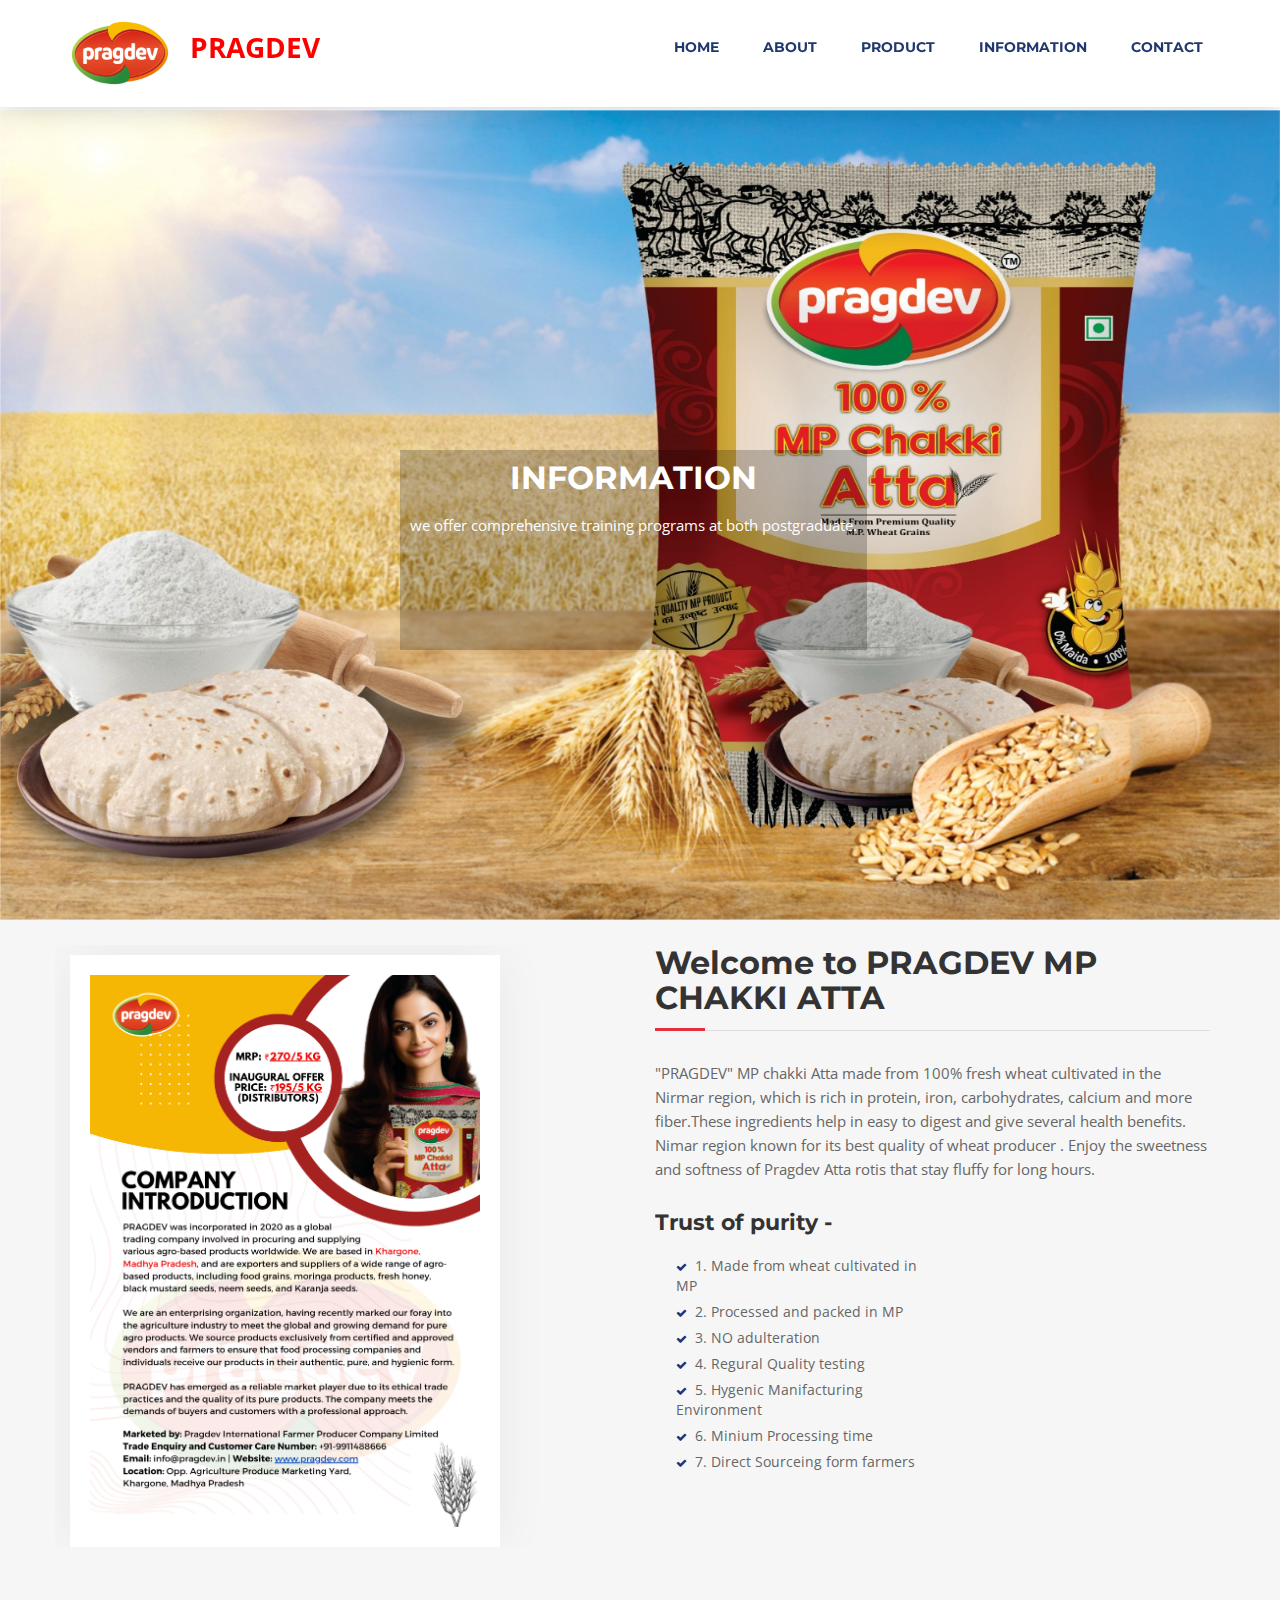
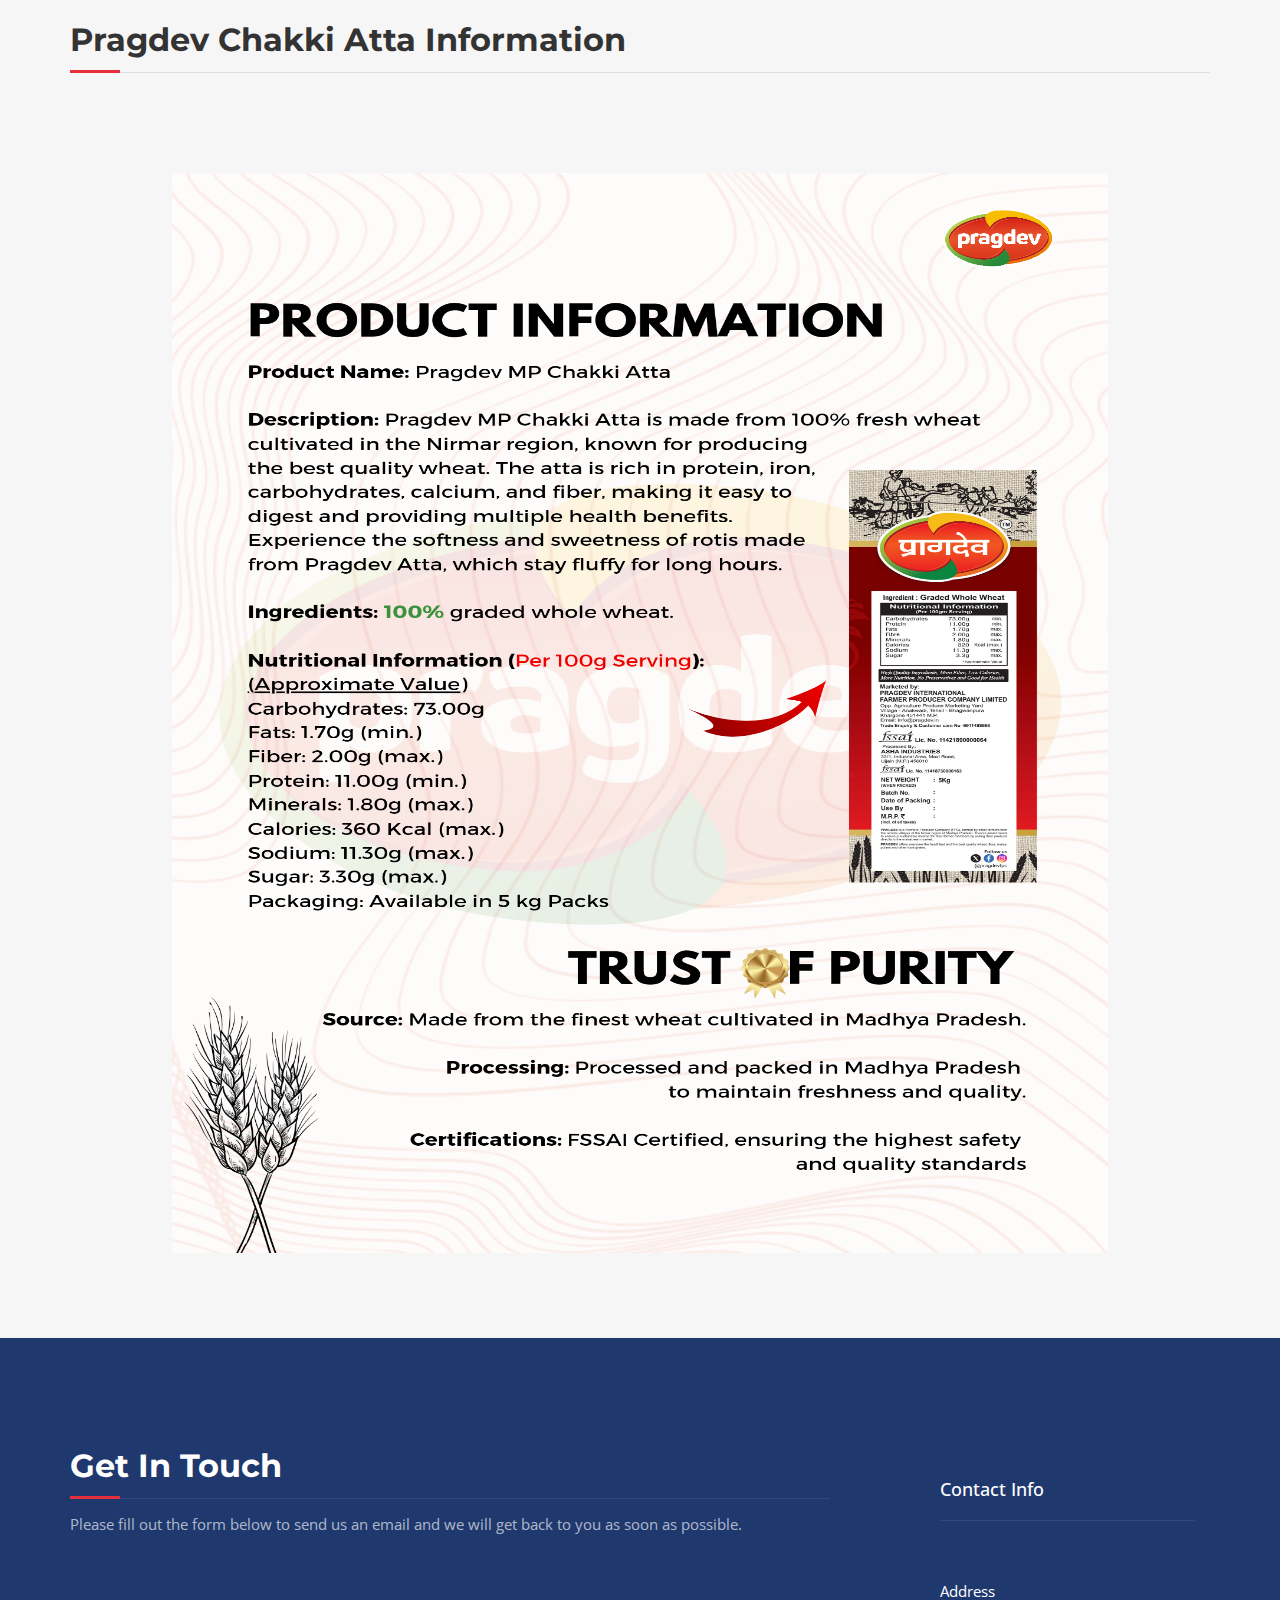
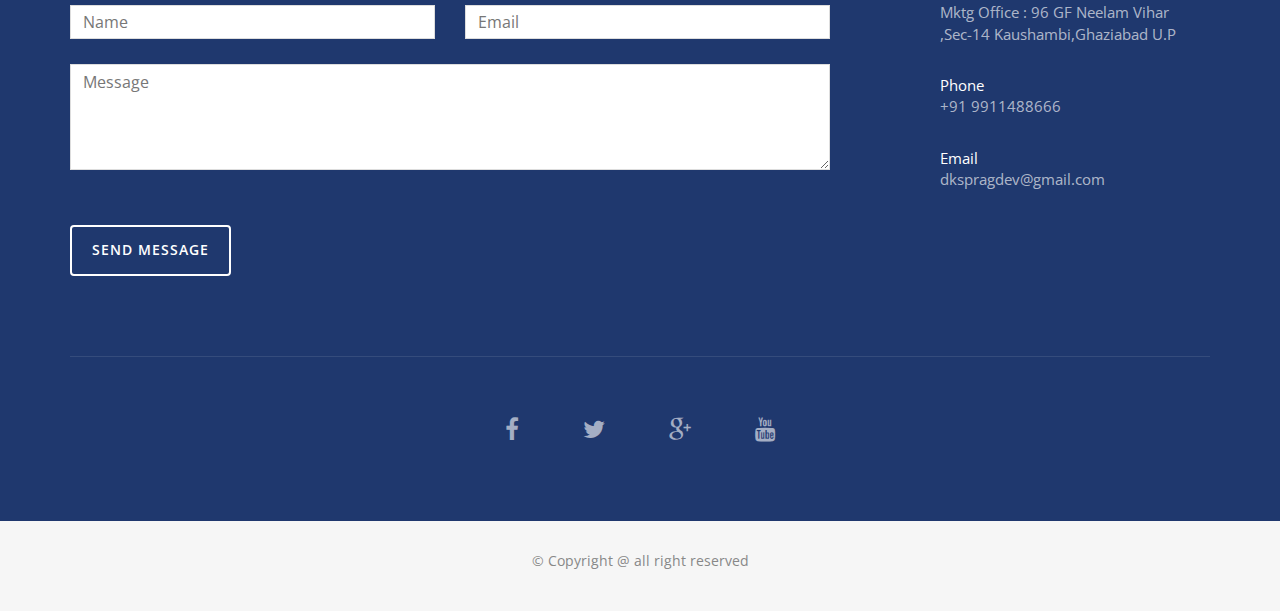
<file: information.html>
<!DOCTYPE html>
<html lang="en">
  <head>
    <meta charset="utf-8" />
    <meta name="viewport" content="width=device-width, initial-scale=1" />
    <title>PRAGDEV</title>
    <meta name="description" content="" />
    <meta name="author" content="" />

    <link
      rel="shortcut icon"
      href="./img/main_image/png.png"
      type="image/x-icon"
    />
    <link rel="apple-touch-icon" href="img/apple-touch-icon.png" />
    <link
      rel="apple-touch-icon"
      sizes="72x72"
      href="img/apple-touch-icon-72x72.png"
    />
    <link
      rel="apple-touch-icon"
      sizes="114x114"
      href="img/apple-touch-icon-114x114.png"
    />

    <!-- Bootstrap -->
    <link rel="stylesheet" type="text/css" href="css/bootstrap.css" />
    <link
      rel="stylesheet"
      type="text/css"
      href="fonts/font-awesome/css/font-awesome.css"
    />

    <!-- Stylesheet
    ================================================== -->
    <link rel="stylesheet" type="text/css" href="css/style.css" />
    <link
      rel="stylesheet"
      type="text/css"
      href="css/nivo-lightbox/nivo-lightbox.css"
    />
    <link
      rel="stylesheet"
      type="text/css"
      href="css/nivo-lightbox/default.css"
    />
    <link
      href="https://fonts.googleapis.com/css?family=Open+Sans:300,400,600,700"
      rel="stylesheet"
    />
    <link
      href="https://fonts.googleapis.com/css?family=Montserrat:400,700"
      rel="stylesheet"
    />

    <link rel="stylesheet" href="./produce.css" />

    <!-- HTML5 shim and Respond.js for IE8 support of HTML5 elements and media queries -->
    <!-- WARNING: Respond.js doesn't work if you view the page via file:// -->
    <!--[if lt IE 9]>
      <script src="https://oss.maxcdn.com/html5shiv/3.7.2/html5shiv.min.js"></script>
      <script src="https://oss.maxcdn.com/respond/1.4.2/respond.min.js"></script>
    <![endif]-->
  </head>
  <body id="page-top" data-spy="scroll" data-target=".navbar-fixed-top">
    <!-- Navigation
    ==========================================-->
    <nav id="menu" class="navbar navbar-default navbar-fixed-top">
      <div class="container">
        <!-- Brand and toggle get grouped for better mobile display -->
        <div class="navbar-header">
          <button
            type="button"
            class="navbar-toggle collapsed"
            data-toggle="collapse"
            data-target="#bs-example-navbar-collapse-1"
          >
            <span class="sr-only">Toggle navigation</span>
            <span class="icon-bar"></span> <span class="icon-bar"></span>
            <span class="icon-bar"></span>
          </button>
          <div style="display: flex">
            <a class="" href="#page-top">
              <img src="./img/main_image/png.png" alt="" style="width: 100px"
            /></a>
            <p
              style="
                font-size: 28px;
                margin-top: 7px;
                margin-left: 20px;
                font-weight: 700;
                color: red;
              "
            >
              PRAGDEV
            </p>
          </div>
        </div>

        <!-- Collect the nav links, forms, and other content for toggling -->
        <div class="collapse navbar-collapse" id="bs-example-navbar-collapse-1">
          <ul class="nav navbar-nav navbar-right">
            <li><a href="./index.html" class="page-scroll">Home</a></li>
            <li><a href="./about.html" class="page-scroll">About</a></li>
            <li><a href="./product.html" class="page-scroll">Product</a></li>
            <li>
              <a href="./information.html" class="page-scroll">Information</a>
            </li>

            <li><a href="#contact" class="page-scroll">Contact</a></li>
          </ul>
        </div>
      </div>
    </nav>

    <section class="image_section">
      <div class="section_home">
        <div style="width: 100%">
          <img
            class="div_image_font"
            src="./img/main_image/Home_pragdev.jpeg"
            alt="homepage"
          />
        </div>
      </div>
    </section>

    <!-- product home -->
    <section>
      <div class="about_section" id="Home">
        <div class="about_text" style="max-width: 470px">
          <h2 class="card-title mt-2" style="color: white">INFORMATION</h2>
          <p class="" style="color: white">
            we offer comprehensive training programs at both postgraduate.
          </p>
        </div>
      </div>
    </section>

    <!-- About Section -->
    <div id="about">
      <div class="container">
        <div class="row">
          <div class="col-xs-12 col-md-6">
            <img
              src="img/main_image/2.png"
              class="img-responsive"
              alt="about_page"
            />
          </div>
          <div class="col-xs-12 col-md-6">
            <div class="about-text">
              <h2>Welcome to PRAGDEV MP CHAKKI ATTA</h2>
              <p>
                "PRAGDEV" MP chakki Atta made from 100% fresh wheat cultivated
                in the Nirmar region, which is rich in protein, iron,
                carbohydrates, calcium and more fiber.These ingredients help in
                easy to digest and give several health benefits. Nimar region
                known for its best quality of wheat producer . Enjoy the
                sweetness and softness of Pragdev Atta rotis that stay fluffy
                for long hours.
              </p>
              <h3>Trust of purity -</h3>
              <div class="list-style">
                <div class="col-lg-6 col-sm-6 col-xs-12">
                  <ul>
                    <li>1. Made from wheat cultivated in MP</li>
                    <li>2. Processed and packed in MP</li>
                    <li>3. NO adulteration</li>
                    <li>4. Regural Quality testing</li>
                    <li>5. Hygenic Manifacturing Environment</li>
                    <li>6. Minium Processing time</li>
                    <li>7. Direct Sourceing form farmers</li>
                  </ul>
                </div>
              </div>
            </div>
          </div>
        </div>
      </div>
    </div>
    <!-- Gallery Section -->
    <div id="portfolio">
      <div class="container">
        <div class="section-title">
          <h2>Pragdev Chakki Atta Information</h2>
        </div>
        <div class="row">
          <div class="portfolio-items">
            <div class="produce_img">
              <div class="portfolio-item">
                <div class="hover-bg">
                  <a
                    href="img/main_image/3.png"
                    title="Project Title"
                    data-lightbox-gallery="gallery1"
                  >
                    <div class="hover-text">
                      <h4>Product Information</h4>
                    </div>
                    <div class="img1">
                      <img
                        src="img/main_image/3.png"
                        class="img-responsive"
                        alt="Project Title"
                      />
                    </div>
                  </a>
                </div>
              </div>
            </div>
            <div class="size_chart">
              <div class="portfolio-item">
                <div class="hover-bg">
                  <a
                    href="img/main_image/size-chart.jpeg"
                    title="Project Title"
                    data-lightbox-gallery="gallery1"
                  >
                    <div class="hover-text">
                      <h4>Size Chart</h4>
                    </div>
                  </a>
                </div>
              </div>
            </div>
          </div>
        </div>
      </div>
    </div>

    <!-- Contact Section -->
    <div id="contact">
      <div class="container">
        <div class="col-md-8">
          <div class="row">
            <div class="section-title">
              <h2>Get In Touch</h2>
              <p>
                Please fill out the form below to send us an email and we will
                get back to you as soon as possible.
              </p>
            </div>
            <form name="sentMessage" id="contactForm" novalidate>
              <div class="row">
                <div class="col-md-6">
                  <div class="form-group">
                    <input
                      type="text"
                      id="name"
                      class="form-control"
                      placeholder="Name"
                      required="required"
                    />
                    <p class="help-block text-danger"></p>
                  </div>
                </div>
                <div class="col-md-6">
                  <div class="form-group">
                    <input
                      type="email"
                      id="email"
                      class="form-control"
                      placeholder="Email"
                      required="required"
                    />
                    <p class="help-block text-danger"></p>
                  </div>
                </div>
              </div>
              <div class="form-group">
                <textarea
                  name="message"
                  id="message"
                  class="form-control"
                  rows="4"
                  placeholder="Message"
                  required
                ></textarea>
                <p class="help-block text-danger"></p>
              </div>
              <div id="success"></div>
              <button type="submit" class="btn btn-custom btn-lg">
                Send Message
              </button>
            </form>
          </div>
        </div>
        <div class="col-md-3 col-md-offset-1 contact-info">
          <div class="contact-item">
            <h4>Contact Info</h4>
            <p>
              <span>Address</span>Mktg Office : 96 GF Neelam Vihar ,Sec-14
              Kaushambi,Ghaziabad U.P
            </p>
          </div>
          <div class="contact-item">
            <p><span>Phone</span> +91 9911488666</p>
          </div>
          <div class="contact-item">
            <p><span>Email</span> dkspragdev@gmail.com</p>
          </div>
        </div>
        <div class="col-md-12">
          <div class="row">
            <div class="social">
              <ul>
                <li>
                  <a href="#"><i class="fa fa-facebook"></i></a>
                </li>
                <li>
                  <a href="#"><i class="fa fa-twitter"></i></a>
                </li>
                <li>
                  <a href="#"><i class="fa fa-google-plus"></i></a>
                </li>
                <li>
                  <a href="#"><i class="fa fa-youtube"></i></a>
                </li>
              </ul>
            </div>
          </div>
        </div>
      </div>
    </div>
    <!-- Footer Section -->
    <div id="footer">
      <div class="container text-center">
        <p>
          &copy; Copyright @ all right reserved
          <a href="http://www.templatewire.com" rel="nofollow"></a>
        </p>
      </div>
    </div>
    <script type="text/javascript" src="js/jquery.1.11.1.js"></script>
    <script type="text/javascript" src="js/bootstrap.js"></script>
    <script type="text/javascript" src="js/SmoothScroll.js"></script>
    <script type="text/javascript" src="js/nivo-lightbox.js"></script>
    <script type="text/javascript" src="js/jqBootstrapValidation.js"></script>
    <script type="text/javascript" src="js/contact_me.js"></script>
    <script type="text/javascript" src="js/main.js"></script>
  </body>
</html>
</file>
<file: css/style.css>
body, html {
	font-family: 'Open Sans', sans-serif;
	text-rendering: optimizeLegibility !important;
	-webkit-font-smoothing: antialiased !important;
	color: #666;
	font-weight: 400;
	width: 100% !important;
	height: 100% !important;
}
div{
	overflow: hidden;
}
h2 {
	font-family: 'Montserrat', sans-serif;
	margin: 0 0 20px 0;
	font-weight: 700;
	font-size: 32px;
	color: #333;
}
h3 {
	font-family: 'Montserrat', sans-serif;
	font-size: 22px;
	font-weight: 700;
	color: #333;
}
h4 {
	font-size: 18px;
	color: #333;
}
h5 {
	text-transform: uppercase;
	font-weight: 700;
	line-height: 20px;
}
p {
	font-size: 15px;
}
p.intro {
	margin: 12px 0 0;
	line-height: 24px;
}
a {
	color: #1f386e;
	font-weight: 400;
}
a:hover, a:focus {
	text-decoration: none;
	color: #e52f3c;
}
ul, ol {
	list-style: none;
}
ul, ol {
	padding: 0;
	webkit-padding: 0;
	moz-padding: 0;
}
hr {
	height: 2px;
	width: 70px;
	text-align: center;
	position: relative;
	background: #1E7A46;
	margin-bottom: 20px;
	border: 0;
}
/* Navigation */
#menu {
	padding: 20px;
	transition: all 0.8s;
}
#menu.navbar-default {
	background-color: #fff;
	border-color: rgba(231, 231, 231, 0);
	box-shadow: 0 0 30px rgba(0,0,0,0.2)
}
#menu a.navbar-brand {
	font-family: 'Montserrat', sans-serif;
	font-size: 32px;
	font-weight: 700;
	color: #1f386e;
	text-transform: uppercase;
	letter-spacing: -1px;
}
#menu.navbar-default .navbar-nav > li > a {
	font-family: 'Montserrat', sans-serif;
	text-transform: uppercase;
	color: #1f386e;
	font-size: 14px;
	font-weight: 700;
	padding: 8px 2px;
	border-radius: 0;
	margin: 9px 20px 0 20px;
}
#menu.navbar-default .navbar-nav > li > a:hover {
	color: #ce2a36;
}
.navbar-default .navbar-nav > .active > a, .navbar-default .navbar-nav > .active > a:hover, .navbar-default .navbar-nav > .active > a:focus {
	color: #ce2a36 !important;
	background-color: transparent;
}
#menu .phone {
	font-family: 'Montserrat', sans-serif;
	margin: 4px 0 0 120px;
	float: left;
	font-size: 16px;
	font-weight: 400;
	color: #999;
}
#menu .phone span {
	font-size: 14px;
	display: block;
	color: #1f386e;
}
.navbar-toggle {
	border-radius: 0;
}
.navbar-default .navbar-toggle:hover, .navbar-default .navbar-toggle:focus {
	background-color: #fff;
	border-color: #fff;
}
.navbar-default .navbar-toggle:hover>.icon-bar {
	background-color: #1b6d3f;
}
.section-title {
	margin-bottom: 70px;
}
.section-title h2 {
	position: relative;
	margin-top: 10px;
	margin-bottom: 15px;
	padding-bottom: 15px;
	border-bottom: 1px solid rgba(0, 0, 0, 0.09);
}
.section-title h2::after {
	position: absolute;
	content: "";
	background-color: #e52f3c;
	height: 3px;
	width: 50px;
	bottom: -1px;
	left: 0;
}
.btn-custom {
	text-transform: uppercase;
	color: #fff;
	background-color: #e52f3c;
	padding: 14px 20px;
	letter-spacing: 1px;
	margin: 0;
	font-size: 14px;
	font-weight: 600;
	border-radius: 4px;
	transition: all 0.3s;
}
.btn-custom:hover, .btn-custom:focus, .btn-custom.focus, .btn-custom:active, .btn-custom.active {
	color: #fff;
	background-color: #1f386e;
}
.btn:active, .btn.active {
	background-image: none;
	outline: 0;
	-webkit-box-shadow: none;
	box-shadow: none;
}
a:focus, .btn:focus, .btn:active:focus, .btn.active:focus, .btn.focus, .btn:active.focus, .btn.active.focus {
	outline: none;
	outline-offset: none;
}
/* Header Section */
#header{
	margin-top: 110px;

}
.intro {
	display: table;
	width: 100%;
	height: 100%;
	padding: 0;
	background: url("../img/main_image/pragdev\ 1\ .jpg") center center no-repeat;
	background-color: #e5e5e5;
	-webkit-background-size: cover;
	-moz-background-size: cover;
	background-size: cover;
	-o-background-size: cover;
}
.intro .overlay {
	background: rgba(0,0,0,0.3);
}
.intro h1 {
	font-family: 'Montserrat', sans-serif;
	color: #fff;
	font-size: 62px;
	font-weight: 700;
	margin-top: 0;
	margin-bottom: 10px;
	text-shadow: 0 0 15px rgba(0,0,0,0.5)
}
.intro p {
	color: #fff;
	font-size: 17px;
	line-height: 28px;
	padding: 15px;
	max-width: 600px;
	margin: 0 auto;
	margin-bottom: 40px;
	background: rgba(0,0,0,.45);
}
header .intro-text {
	padding-top: 300px;
	padding-bottom: 150px;
	text-align: center;
}

/* home section */
.image_section{
   width: 100%;
   overflow: hidden;
   margin-top: 110px;
   position: relative;
   
}
.section_home{
 position: relative;
}
.about_text{
    position: absolute;
    top: 30%;
    /* bottom: 10px; */
    height: 250px;
    left: 30%;
    text-align: center;
    background-color: rgba(0, 0, 0, 0.217);
    padding:10px
	

}

.div_image_font{
	width: 100%;
	height: 90vh;
}

@media only screen and (max-width:600px) {
	.div_image_font{
		width: 100%;
		height: 100%;
	}
	.about_text{
          top: 1%;
		  left: 1%;
		  height: 209px;
	}
	
}


/* Get Touch Section */
#get-touch {
	padding: 20px 0 30px;
	color: rgba(255,255,255,.7);
	background: #1f386e;
}
#get-touch h3 {
	font-size: 24px;
	font-weight: 400;
	color: #fff;
	margin: 0 0 10px 0;
}
#get-touch .btn-custom {
	margin: 0;
	background: transparent;
	border: 2px solid #fff;
}
#get-touch .btn-custom:hover {
	color: #1f386e;
	background: #fff;
	border: 2px solid #fff;
}
/* About Section */
#about {
	padding: 25px 0;
	background: #f6f6f6;
}
#about h3 {
	font-size: 22px;
	margin: 0 0 20px 0;
}
#about h2 {
	position: relative;
	margin-bottom: 15px;
	padding-bottom: 15px;
	border-bottom: 1px solid rgba(0, 0, 0, 0.09);
}
#about h2::after {
	position: absolute;
	content: "";
	background-color: #e52f3c;
	height: 3px;
	width: 50px;
	bottom: -1px;
	left: 0;
}
#about .about-text li {
	margin-bottom: 6px;
	margin-left: 6px;
	list-style: none;
	padding: 0;
}
#about .about-text li:before {
	content: '\f00c';
	font-family: 'FontAwesome';
	color: #1f386e;
	font-size: 11px;
	font-weight: 300;
	padding-right: 8px;
}
#about img {
	padding: 20px;
	width: 430px;
	margin-top: 10px;
	background: #fff;
	border-right: 0;
	box-shadow: 0 0 50px rgba(0,0,0,0.06);
}
#about p {
	line-height: 24px;
	margin: 30px 0;
}
/* Services Section */
#services {
	padding: 40px 0;
}
#services .service-media {
	margin: 10px;
	width: 320px;
}
#services .service-media img {
	position: relative;
	display: block;
	width: 100%;
	height: auto;
}
#services .service-desc {
	margin: 10px 10px 20px;
}
#services h3 {
	font-weight: 700;
	padding: 5px 0;
}
#services .service-desc hr {
	margin-left: 0;
}

/* Portfolio Section */
#portfolio {
	padding: 40px 0;
	background: #f6f6f6;
}
.portfolio-item {
	margin: 15px 0;
}
.portfolio-item .hover-bg {
	overflow: hidden;
	position: relative;
}
.hover-bg .hover-text {
	position: absolute;
	text-align: center;
	margin: 0 auto;
	color: #fff;
	background: rgba(31, 56, 110, 0.8);
	padding: 30% 0 0 0;
	height: 100%;
	width: 100%;
	opacity: 0;
	transition: all 0.5s;
}
.hover-bg .hover-text>h4 {
	opacity: 0;
	color: #fff;
	-webkit-transform: translateY(100%);
	transform: translateY(100%);
	transition: all 0.3s;
	font-size: 17px;
	letter-spacing: 1px;
	font-weight: 400;
	text-transform: uppercase;
}
.hover-bg:hover .hover-text>h4 {
	opacity: 1;
	-webkit-backface-visibility: hidden;
	-webkit-transform: translateY(0);
	transform: translateY(0);
}
.hover-bg:hover .hover-text {
	opacity: 1;
}
.size_chart{
	max-width: 800px;
	max-height: 520px;
	
}
/* Testimonials Section */
#testimonials {
	padding: 100px 0;
}
#testimonials i {
	color: #e6e6e6;
	font-size: 32px;
	margin-bottom: 20px;
}
.testimonial {
	position: relative;
	padding: 20px;
}
.testimonial-image {
	float: left;
	margin-right: 15px;
}
.testimonial-image, .testimonial-image img {
	display: block;
	width: 64px;
	height: 64px;
}
.testimonial-content {
	position: relative;
	overflow: hidden;
}
.testimonial-content p {
	margin-bottom: 0;
	font-size: 14px;
	font-style: italic;
}
.testimonial-meta {
	margin-top: 10px;
	font-size: 13px;
	font-weight: bold;
	text-transform: uppercase;
}
/* Contact Section */
#contact {
	padding: 100px 0 60px 0;
	background: #1f386e;
	color: rgba(255,255,255,.65);
}
#contact .section-title {
	margin-bottom: 40px;
}
#contact h2 {
	color: #fff;
	margin-top: 10px;
	margin-bottom: 15px;
	padding-bottom: 15px;
	border-bottom: 1px solid rgba(255, 255, 255, 0.09);
}
#contact h4 {
	color: #fff;
	margin-top: 22px;
	margin-bottom: 60px;
	padding-bottom: 20px;
	border-bottom: 1px solid rgba(255, 255, 255, 0.09);
}
#contact form {
	padding-top: 20px;
}
#contact h3 {
	font-size: 17px;
	font-weight: 600;
}
#contact .text-danger {
	color: #cc0033;
	text-align: left;
}
#contact .btn-custom {
	margin: 30px 0;
	background: transparent;
	border: 2px solid #fff;
}
#contact .btn-custom:hover {
	color: #1f386e;
	background: #fff;
}
label {
	font-size: 12px;
	font-weight: 400;
	font-family: 'Open Sans', sans-serif;
	float: left;
}
#contact .form-control {
	display: block;
	width: 100%;
	padding: 6px 12px;
	font-size: 16px;
	line-height: 1.42857143;
	color: #444;
	background-color: #fff;
	background-image: none;
	border: 1px solid #ddd;
	border-radius: 0;
	-webkit-box-shadow: none;
	box-shadow: none;
	-webkit-transition: none;
	-o-transition: none;
	transition: none;
}
#contact .form-control:focus {
	border-color: #999;
	outline: 0;
	-webkit-box-shadow: transparent;
	box-shadow: transparent;
}
.form-control::-webkit-input-placeholder {
color: #777;
}
.form-control:-moz-placeholder {
color: #777;
}
.form-control::-moz-placeholder {
color: #777;
}
.form-control:-ms-input-placeholder {
color: #777;
}
#contact .contact-item {
	margin: 20px 0;
}
#contact .contact-item span {
	color: rgba(255,255,255,1);
	display: block;
}
#contact .social {
	border-top: 1px solid rgba(255,255,255,0.1);
	padding-top: 50px;
	margin-top: 50px;
	text-align: center;
}
#contact .social ul li {
	display: inline-block;
	margin: 0 20px;
}
#contact .social i.fa {
	font-size: 24px;
	padding: 10px;
	color: rgba(255,255,255,0.6);
	transition: all 0.3s;
}
#contact .social i.fa:hover {
	color: #fff;
}
/* Footer Section*/
#footer {
	background: #f6f6f6;
	padding: 30px 0;
}
#footer p {
	color: #888;
	font-size: 14px;
}
#footer a {
	color: #1f386e;
}
#footer a:hover {
	color: #e52f3c;
}

@media (max-width: 768px) {
#about img {
	margin: 50px 0;
}
}
</file>
<file: produce.css>
*{
    padding: 0px;
    margin: 0px;
    box-sizing: border-box;

}


.about_text{
    position: absolute;
    top: 50%;
    height: 200px;
    left: 400px;
    text-align: center;
    background-color: rgba(0, 0, 0, 0.217);
    padding:10px

}


/* produce_img */
.img-responsive{
    width: 100%;
    height: 100%;
}


.img1{

    width: 80%;
    height: 120vh;
    margin:auto;
   
}
/* media */

@media (max-width: 600px) {
  
  

    .about_text{
       
        left: 0px;
       top: 20%;
    }
    
}
</file>
<file: css/nivo-lightbox/default.css>
/*
 * Nivo Lightbox Default Theme v1.0
 * http://dev7studios.com/nivo-lightbox
 *
 * Copyright 2013, Dev7studios
 * Free to use and abuse under the MIT license.
 * http://www.opensource.org/licenses/mit-license.php
 */
 
 .nivo-lightbox-theme-default * {
    -webkit-box-sizing: initial !important;
    -moz-box-sizing: initial !important;
    box-sizing: initial !important;
 }
.nivo-lightbox-theme-default.nivo-lightbox-overlay { 
	background: #666;
	background: rgba(0,0,0,0.6); 
}
.nivo-lightbox-theme-default .nivo-lightbox-content.nivo-lightbox-loading { background: url(loading.gif) no-repeat 50% 50%; }

.nivo-lightbox-theme-default .nivo-lightbox-nav {
	top: 10%;
	width: 8%;
	height: 80%;
	text-indent: -9999px;
	background-repeat: no-repeat;
	background-position: 50% 50%;
	opacity: 0.5;
}
.nivo-lightbox-theme-default .nivo-lightbox-nav:hover { 
	opacity: 1; 
	background-color: transparent;
}
.nivo-lightbox-theme-default .nivo-lightbox-prev { 
	background-image: url(prev.png); 
	border-radius: 0 3px 3px 0;
}
.nivo-lightbox-theme-default .nivo-lightbox-next { 
	background-image: url(next.png); 
	border-radius: 3px 0 0 3px;
}

.nivo-lightbox-theme-default .nivo-lightbox-close {
	display: block;
	background: url(close.png) no-repeat 5px 5px;
	width: 16px;
	height: 16px;
	text-indent: -9999px;
	padding: 5px;
	opacity: 0.5;
}
.nivo-lightbox-theme-default .nivo-lightbox-close:hover { opacity: 1; }

.nivo-lightbox-theme-default .nivo-lightbox-title-wrap { bottom: -7%; }
.nivo-lightbox-theme-default .nivo-lightbox-title {
	font: 14px/20px 'Helvetica Neue', Helvetica, Arial, sans-serif;
	font-style: normal;
	font-weight: normal;
	background: #000;
	color: #fff;
	padding: 7px 15px;
	border-radius: 30px;
}

.nivo-lightbox-theme-default .nivo-lightbox-image img {
	background: #fff;
	-webkit-box-shadow: 0px 1px 1px rgba(0,0,0,0.4);
	   -moz-box-shadow: 0px 1px 1px rgba(0,0,0,0.4);
	        box-shadow: 0px 1px 1px rgba(0,0,0,0.4);
}
.nivo-lightbox-theme-default .nivo-lightbox-ajax,
.nivo-lightbox-theme-default .nivo-lightbox-inline {
	background: #fff;
	padding: 40px;
	-webkit-box-shadow: 0px 1px 1px rgba(0,0,0,0.4);
	   -moz-box-shadow: 0px 1px 1px rgba(0,0,0,0.4);
	        box-shadow: 0px 1px 1px rgba(0,0,0,0.4);
}

@media (-webkit-min-device-pixel-ratio: 1.3),
       (-o-min-device-pixel-ratio: 2.6/2),
       (min--moz-device-pixel-ratio: 1.3),
       (min-device-pixel-ratio: 1.3),
       (min-resolution: 1.3dppx) {

	.nivo-lightbox-theme-default .nivo-lightbox-content.nivo-lightbox-loading { 
		background-image: url(loading@2x.gif); 
		background-size: 32px 32px;
	}
	.nivo-lightbox-theme-default .nivo-lightbox-prev { 
		background-image: url(prev@2x.png); 
		background-size: 48px 48px;
	}
	.nivo-lightbox-theme-default .nivo-lightbox-next { 
		background-image: url(next@2x.png); 
		background-size: 48px 48px;
	}
	.nivo-lightbox-theme-default .nivo-lightbox-close { 
		background-image: url(close@2x.png); 
		background-size: 16px 16px;
	}
	
}
</file>
